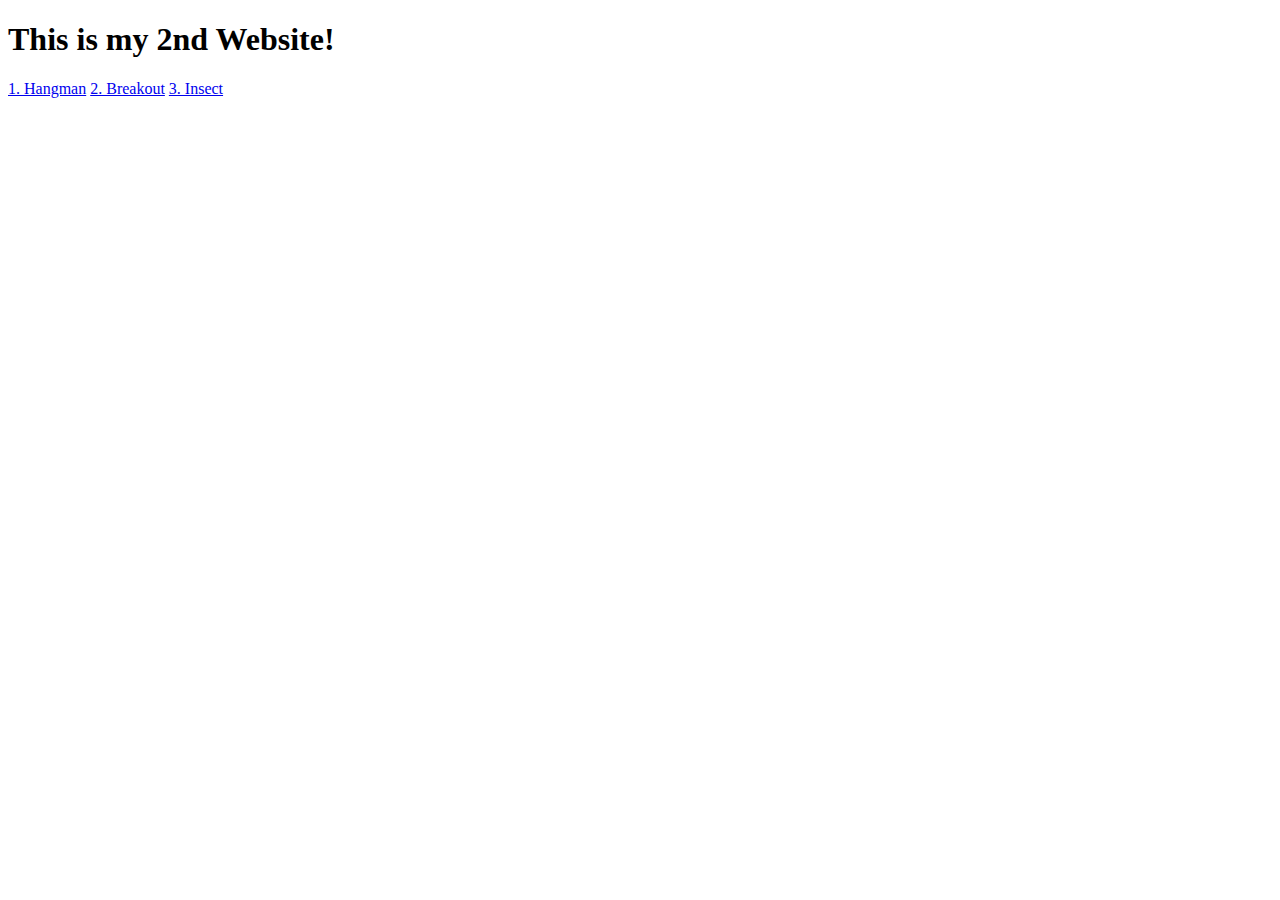
<file: index.html>
<!DOCTYPE html>
<html lang="en">
<head>
    <meta charset="UTF-8">
    <meta name="viewport" content="width=device-width, initial-scale=1.0">
    <title>Website2</title>
</head>
<body>
    <h1>This is my 2nd Website!</h1>
    <a href="hangman.html">1. Hangman</a>
    <a href="breakout.html">2. Breakout</a>
    <a href="insect.html">3. Insect</a>
</body>
</html>
</file>
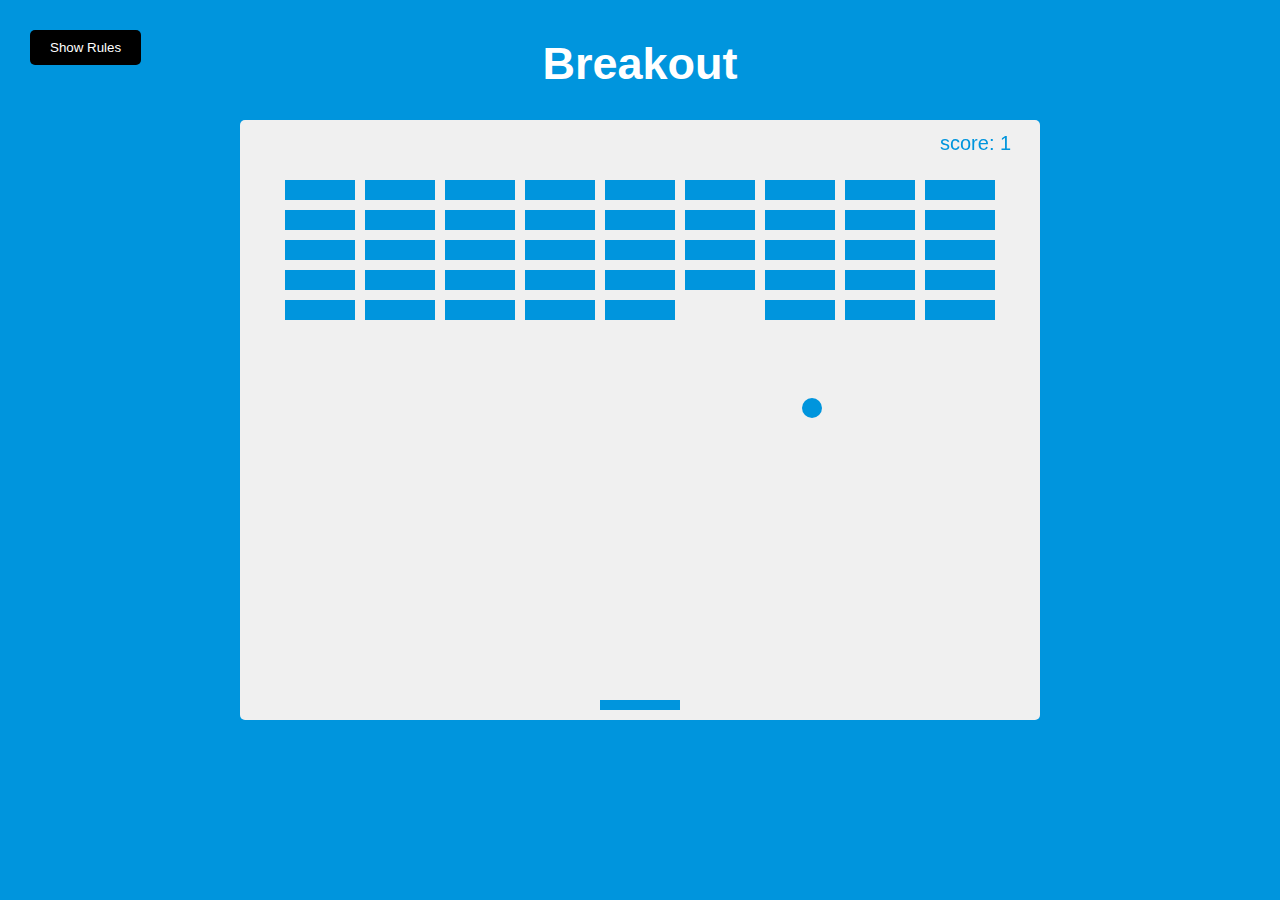
<file: breakout.html>
<!DOCTYPE html>
<html lang="en">
<head>
    <meta charset="UTF-8">
    <meta name="viewport" content="width=device-width, initial-scale=1.0">
    <title>Breakout</title>
    <link rel="stylesheet" href="css/breakout.css">
</head>
<body>
    <h1>Breakout</h1>
    <button id="rules-btn" class="btn rules-btn">Show Rules</button>
    <div id="rules" class="rules">
        <h2>How To Play:</h2>
        <p>Use your right and left keys to move the paddle to bounce the ball up and break the blocks.</p>
        <p>If you miss the ball, your score and the blocks will reset.</p>
        <button id="close-btn" class="btn">Close</button>
    </div>

    <canvas id="canvas" width="800" height="600"></canvas>
</body>
<script src="js/breakout.js"></script>
</html>
</file>
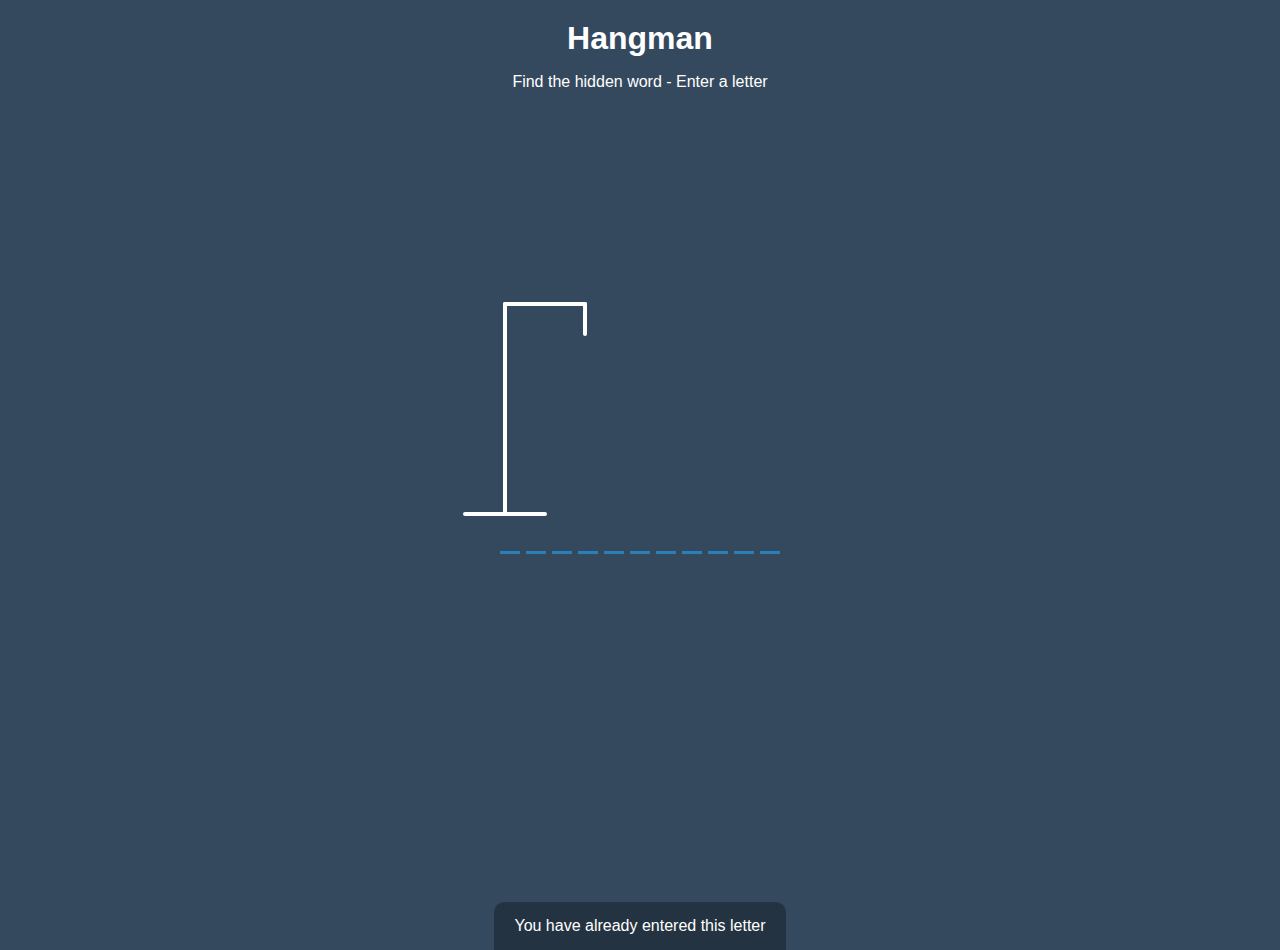
<file: hangman.html>
<!DOCTYPE html>
<html lang="en">
<head>
    <meta charset="UTF-8">
    <meta name="viewport" content="width=device-width, initial-scale=1.0">
    <title>Hangman</title>
    <link rel="stylesheet" href="css/hangman.css">
</head>
<body>
<h1>Hangman</h1>
<p>Find the hidden word - Enter a letter</p>
<div class="game-container">
    <svg height="250" width="200" class="figure-container">
        <!-- rod -->
        <line x1="60" y1="20" x2="140" y2="20"/>
        <line x1="140" y1="20" x2="140" y2="50"/>
        <line x1="60" y1="20" x2="60" y2="230"/>
        <line x1="20" y1="230" x2="100" y2="230"/>

        <!-- head -->
        <circle cx="140" cy="70" r="20" class="figure-part"/>
        <!-- body -->
        <line x1="140" y1="90" x2="140" y2="150" class="figure-part"/>
        <!-- arms -->
        <line x1="140" y1="120" x2="120" y2="100" class="figure-part"/>
        <line x1="140" y1="120" x2="160" y2="100" class="figure-part"/>
        <!-- legs -->
        <line x1="140" y1="150" x2="120" y2="180" class="figure-part"/>
        <line x1="140" y1="150" x2="160" y2="180" class="figure-part"/>
    </svg>
    <div class="wrong-letters-container">
        <div id="wrong-letters"></div>
    </div>
    <div class="word" id="word">
    </div>
</div>
    <!-- Container -->
    <div class="popup-container" id="popup-container">
        <div class="popup">
            <h2 id="final-message"></h2>
            <button id="play-button">Play Again</button>
        </div>
    </div>
    <!-- Notification -->
    <div class="notification-container" id="notification-container">
        <p>You have already entered this letter</p>
    </div>
</body>
<script src="js/hangman.js"></script>
</html>
</file>
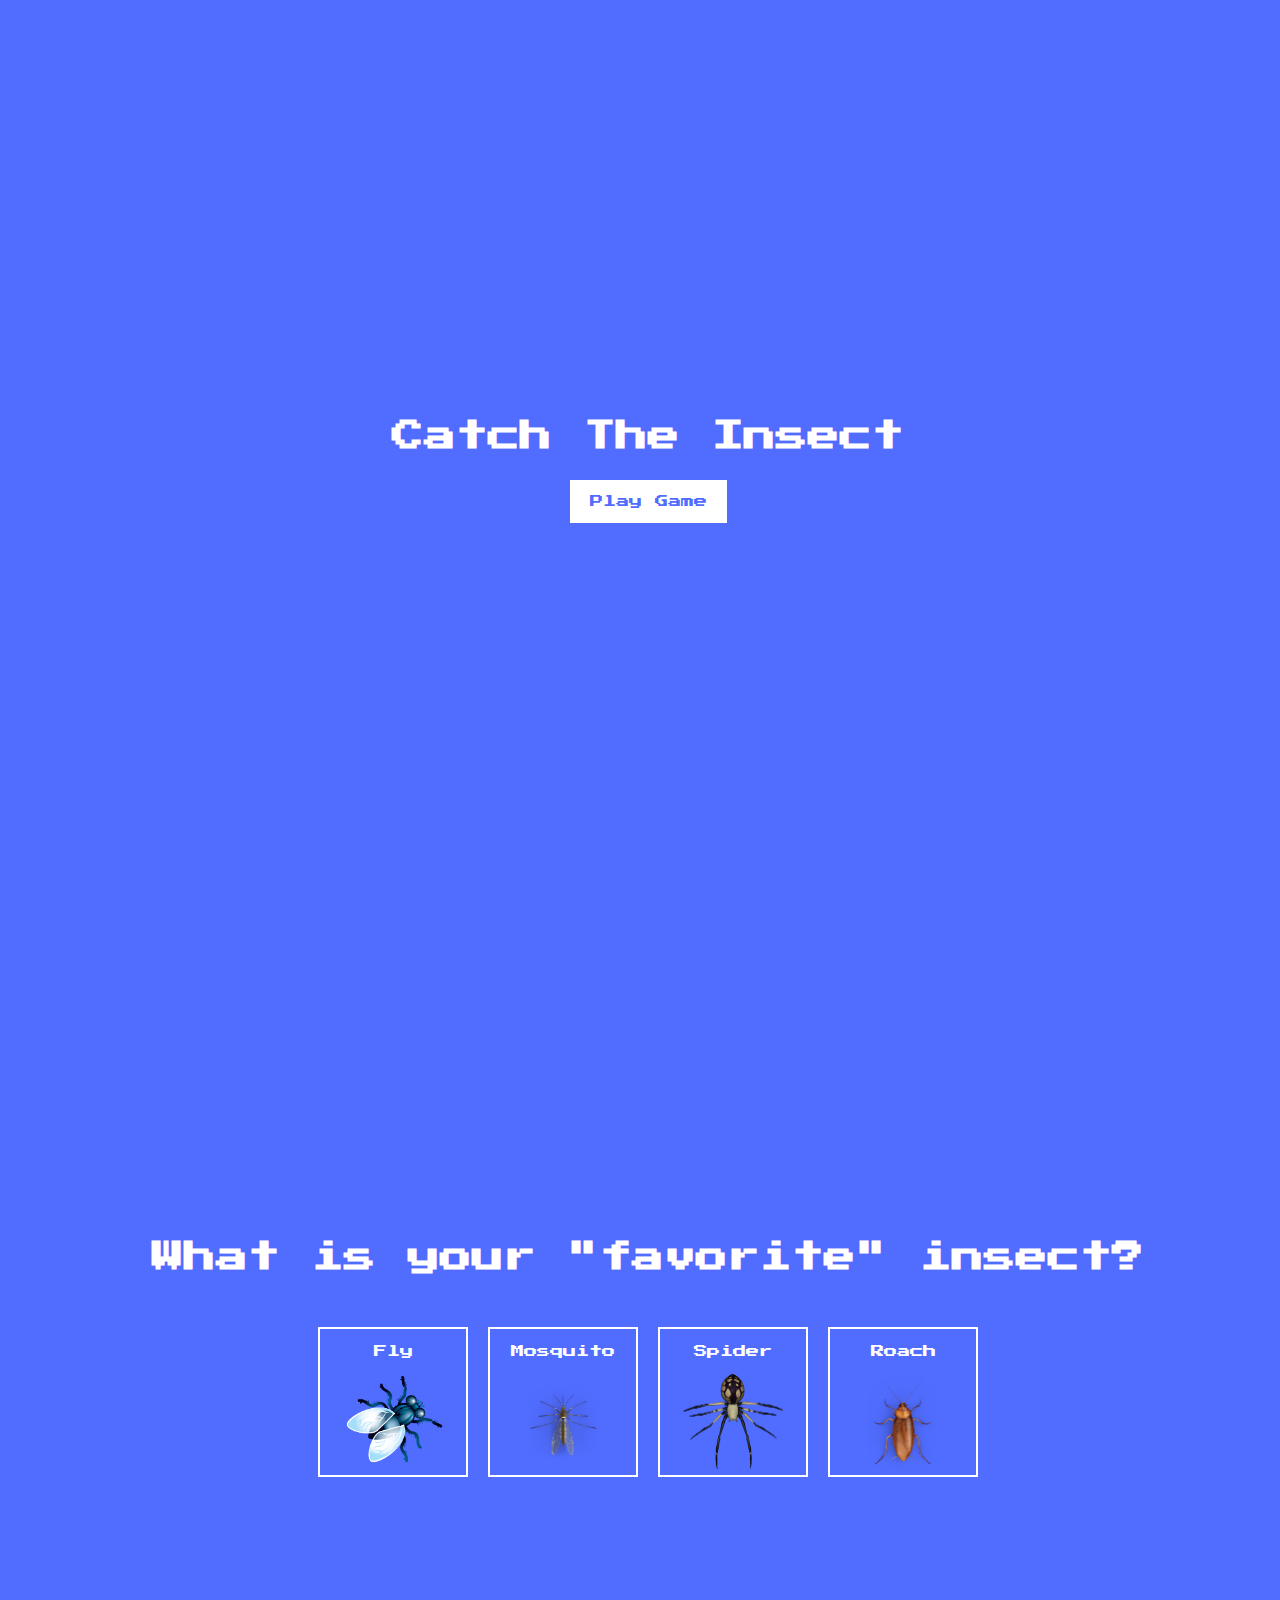
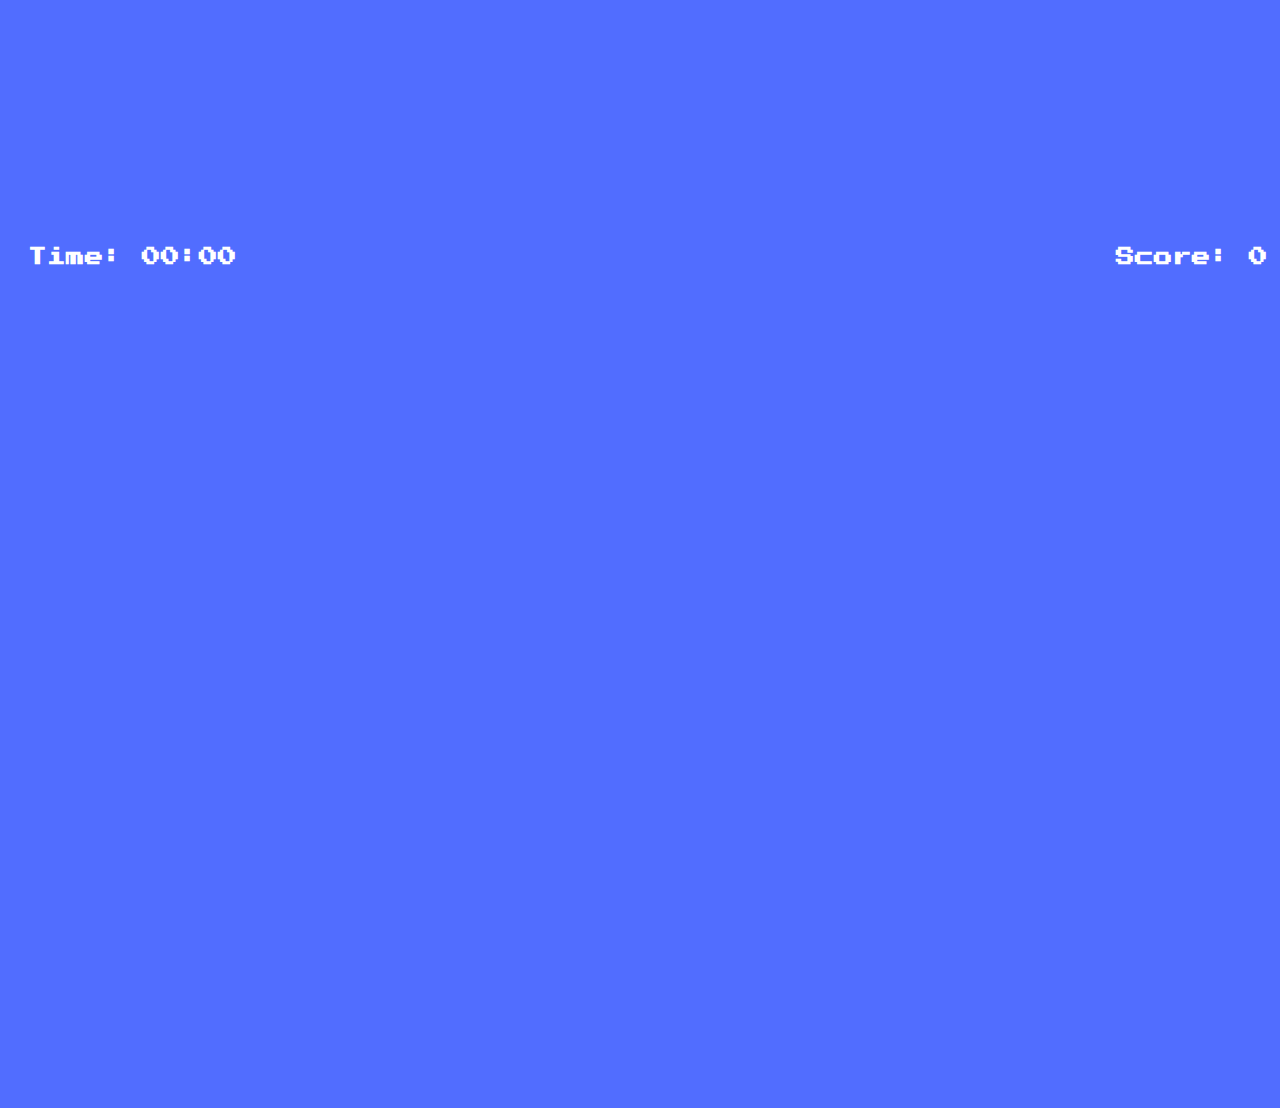
<file: insect.html>
<!DOCTYPE html>
<html lang="en">
<head>
    <meta charset="UTF-8">
    <meta name="viewport" content="width=device-width, initial-scale=1.0">
    <title>Catch The Insect</title>
    <link rel="stylesheet" href="css/insect.css">
</head>
<body>
    <div class="screen">
        <h1>Catch The Insect</h1>
        <button class="btn" id="start-btn">Play Game</button>
    </div>

    <div class="screen">
        <h1>What is your "favorite" insect?</h1>
        <ul class="insects-list">
            <li>
                <button class="choose-insect-btn">
                    <p>Fly</p>
                    <img src="images/fly.png" alt="fly">
                </button>
            </li>
            <li>
                <button class="choose-insect-btn">
                    <p>Mosquito</p>
                    <img src="images/mosquito.png" alt="mosquito">
                </button>
            </li>
            <li>
                <button class="choose-insect-btn">
                    <p>Spider</p>
                    <img src="images/spider.png" alt="spider">
                </button>
            </li>
            <li>
                <button class="choose-insect-btn">
                    <p>Roach</p>
                    <img src="images/roach.png" alt="roach">
                </button>
            </li>
        </ul>
    </div>

    <div class="screen game-container" id="game-container">
        <h3 class="time" id="time">Time: 00:00</h3>
        <h3 id="score" class="score">Score: 0</h3>
        <h5 id="message" class="message">
            Are you annoyed yet? <br>
            You are playing an impossible game!!
        </h5>
    </div>
</body>
<script src="js/insect.js"></script>
</html>
</file>
<file: css/breakout.css>
* {
    box-sizing: border-box;
}

body {
    background-color: #0095dd;
    display: flex;
    flex-direction: column;
    align-items: center;
    justify-content: center;
    min-height: 0;
    font-family: Arial, Helvetica, sans-serif;
}

canvas {
    background: #f0f0f0;
    display: block;
    border-radius: 5px;
}

h1 {
    font-size: 45px;
    color: white;
}

.btn {
    cursor: pointer;
    border: 0;
    padding: 10px 20px;
    background: black;
    color: white;
    border-radius: 5px;
}

.btn:hover {
    background: #222222;
}

.btn:active {
    transform: scale(0.98)
}

.rules-btn {
    position: absolute;
    top: 30px;
    left: 30px;
}

.rules {
    position: absolute;
    top: 0;
    left: 0;
    background: #333333;
    color: white;
    min-height: 100vh;
    width: 400px;
    padding: 20px;
    line-height: 1.5;
    transform: translateX(-400px);
    transition: transform 1s ease-in-out;
}

.rules.show {
    transform: translateX(0);
}
</file>
<file: css/hangman.css>
* {
    box-sizing: border-box;
}

body {
    background-color: #34495e;
    color: #ffffff;
    font-family: Arial, Helvetica, sans-serif;
    display: flex;
    flex-direction: column;
    align-items: center;
    height: 80vh;
    margin: 0;
    overflow: hidden;
}

h1 {
    margin: 20px 0 0;
}

.game-container {
    padding: 20px 30px;
    position: relative;
    margin: auto;
    height: 300px;
    width: 450px;
}

.figure-container {
    fill: transparent;
    stroke: #ffffff;
    stroke-width: 4px;
    stroke-linecap: round;

}

.figure-part{
    display: none;
}

.wrong-letters-container {
    position: absolute;
    top: 20px;
    right: 20px;
    display: flex;
    flex-direction: column;
    text-align: right;
}

.wrong-letters-container p {
    margin: 0 0 5px;
}

.wrong-letters-container span {
    font-size: 24px;
}

.word {
    display: flex;
    position: absolute;
    bottom: 10px;
    left: 50%;
    transform: translateX(-50%);
}

.letter {
    font-size: 30px;
    display: inline-flex;
    align-items: center;
    justify-content: center;
    height: 50px;
    width: 20px;
    margin: 0 3px;
    border-bottom: 3px solid #2980b9;
}

.popup-container {
    background-color: rgba(0,0,0,0.3);
    position: fixed;
    top: 0;
    bottom: 0;
    left: 0;
    right: 0;
    /* display: flex; */
    display: none;
    align-items: center;
    justify-content: center;
}

.popup {
    background: #2980b9;
    border-radius: 5px;
    box-shadow: 0 15px 10px 3px rgba(0,0,0,0.1);
    padding: 20px;
    text-align: center;
}

.popup button {
    cursor: pointer;
    background-color: #ffffff;
    color: #2980b9;
    margin-top: 20px;
    padding: 12px 20px;
    font-size: 16px;
}

.popup button:active{
    transform: scale(0.98);
}

.notification-container {
    background-color: rgba(0,0,0,0.3);
    padding: 15px 20px;
    border-radius: 10px 10px 0 0;
    position: absolute;
    bottom: -50px;
    transition: transform 0.3s ease-in-out;
}

.notification-container p {
    margin: 0;
}

.notification-container.show {
    transform: translateY(-50px);
}
</file>
<file: css/insect.css>
@import url('https://fonts.googleapis.com/css2?family=Press+Start+2P&display=swap');

* {
    box-sizing: border-box;
}

body {
    background-color: #516dff;
    color: #ffffff;
    height: 100vh;
    overflow: hidden;
    text-align: center;
    font-family: "Press Start 2P", system-ui;
}

.choose-insect-btn img {
    width: 100px;
    height: 100px;
    object-fit: contain;
}

.screen {
    height: 100vh;
    width: 100vw;
    display: flex;
    flex-direction: column;
    align-items: center;
    justify-content: center;
    transition: margin 0.5s ease-in;
}

.btn {
    border: 0;
    background-color: #ffffff;
    color: #516dff;
    padding: 15px 20px;
    cursor: pointer;
    font-family: inherit;
}

.btn:hover {
    opacity: 0.9;
}

.screen.up {
    margin-top: -100vh;
}

a {
    color: white;
}

h1 {
    line-height: 1.4;
}

.insects-list {
    display: flex;
    flex-wrap: wrap;
    list-style-type: none;
    justify-content: center;
    padding: 0;
}

.insects-list li {
    margin: 10px;
}

.choose-insect-btn {
    background-color: transparent;
    border: 2px solid #ffffff;
    color: #ffffff;
    cursor: pointer;
    font-family: inherit;
    width: 150px;
    height: 150px;
}

.choose-insect-btn:hover {
    background-color: white;
    color: #516dff;
}

.choose-insect-btn:active {
    background-color: rgba(255, 255, 255, 0.7);
}

.game-container {
    position: relative;
}

.time {
    position: absolute;
    top: 20px;
    left: 20px;
}

.score {
    position: absolute;
    top: 20px;
    right: 20px;
}

 .message {
    opacity: 0;
    line-height: 1.7;
    width: 100%;
    background-color: rgba(0, 0, 0, 0.5);
    z-index: 100;
    padding: 20px;
    text-align: center;
    position: absolute;
    top: 0;
    left: 50%;
    transform: translate(-50%, 150%);
    transition: transform 0.4s ease-in;
 }

.message.visible {
    opacity: 1;
    transform: translate(-50%, 150%);
}

.insect {
    cursor: pointer;
    display: flex;
    align-items: center;
    justify-content: center;
    width: 100px;
    height: 100px;
    position: absolute;
    transform: translate(-50%, -50%) scale(1);
    transition: transform 0.3s ease-in-out;
}

.insect.caught {
    transform: translate(-50%, -50%) scale(0);
}

.insect img {
    width: 100px;
    height: 100px;
}
</file>
